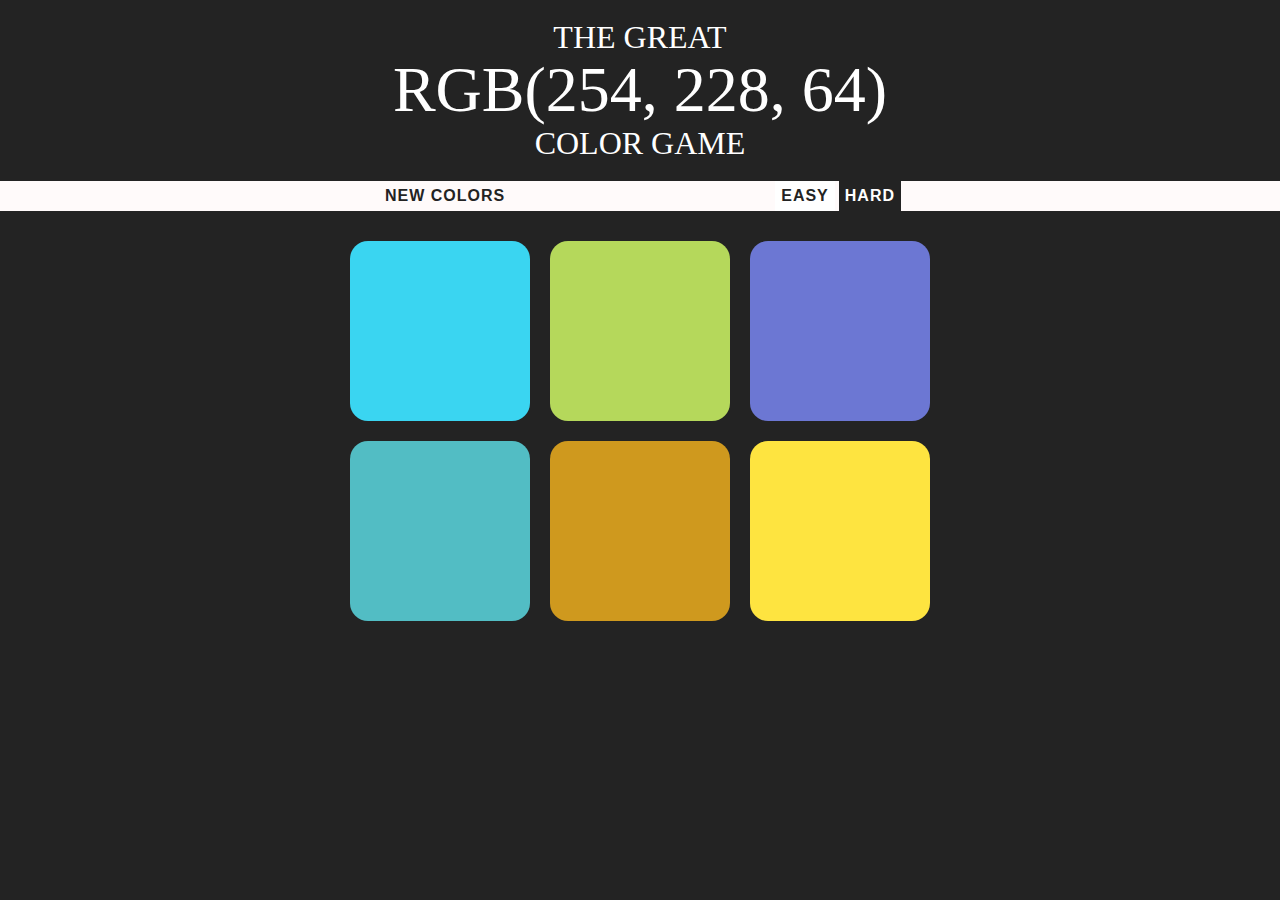
<file: index.html>
<!DOCTYPE html>
<html>
<head>
	<title>Color Game</title>
	<link rel="stylesheet" type="text/css" href="colorgame.css">
</head>
<body>

<h1> The Great <br> 
<span id="colorDisplay">RGB</span> 
<br> Color Game </h1>

<div id="stripe">
	<button id="reset">New Colors</button>
	<span id="message"></span>
	<button class="mode">Easy</button>
	<button class="selected mode">Hard</button>
</div>

<div id="container">
	<div class="square"></div>
	<div class="square"></div>
	<div class="square"></div>
	<div class="square"></div>
	<div class="square"></div>
	<div class="square"></div>
</div>

<script type="text/javascript" src="colorgame.js"></script>

</body>
</html>
</file>
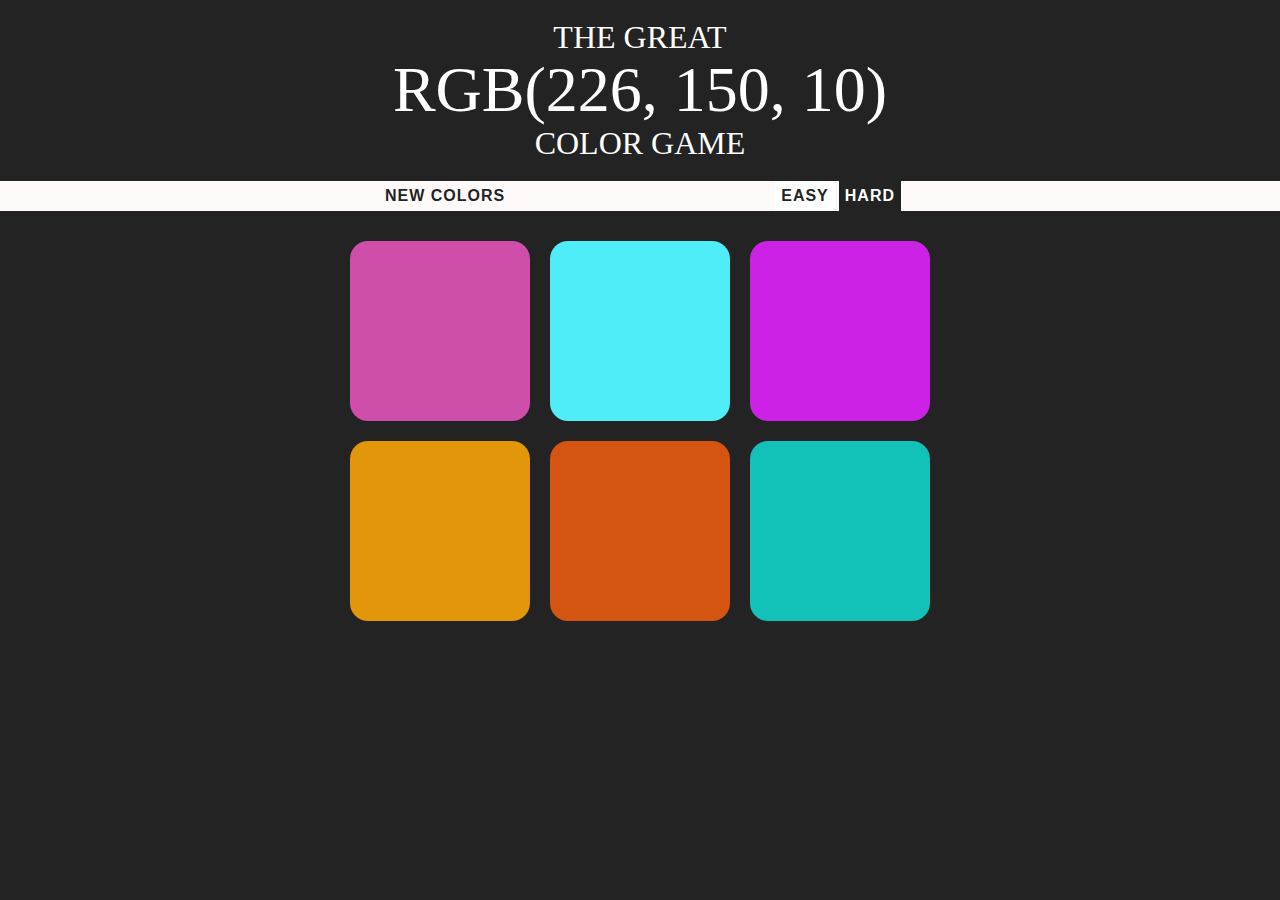
<file: colorgame.html>
<!DOCTYPE html>
<html>
<head>
	<title>Color Game</title>
	<link rel="stylesheet" type="text/css" href="colorgame.css">
</head>
<body>

<h1> The Great <br> 
<span id="colorDisplay">RGB</span> 
<br> Color Game </h1>

<div id="stripe">
	<button id="reset">New Colors</button>
	<span id="message"></span>
	<button class="mode">Easy</button>
	<button class="selected mode">Hard</button>
</div>

<div id="container">
	<div class="square"></div>
	<div class="square"></div>
	<div class="square"></div>
	<div class="square"></div>
	<div class="square"></div>
	<div class="square"></div>
</div>

<script type="text/javascript" src="colorgame.js"></script>

</body>
</html>
</file>
<file: colorgame.css>
body {
	background-color: #232323;
	margin: 0px;
	font-family: Verdana;

}

#container {
	max-width: 600px;
	margin: 20px auto;
}

.square {
	width: 30%;
	background-color: purple;
	padding-bottom: 30%;
	float:left;
	margin: 1.66%;
	transition: all 0.5s;
	-webkit-transition: all 0.5s;
	-moz-transition: all 0.5s;
	border-radius: 10%;
}

h1 {
	color: white;
	text-align: center;
	font-weight: normal;
	text-transform: uppercase;
	line-height: 1.1;
	margin: 0px;
	padding: 20px 0px;
	transition: all 0.5s;
	-webkit-transition: all 0.5s;
	-moz-transition: all 0.5s;
}

#colorDisplay {
	font-size: 200%;
}

#stripe {
	background-color: snow;
	height: 30px;
	text-align: center;
	color: black;
}

.selected {
	background-color: #232323;
	color: snow;
}

button {
	border: none;
	background: none;
	text-transform: uppercase;
	height: 100%;
	font-weight: 700;
	font-size: inherit;
	color: #232323;
	letter-spacing: 1px;
	transition: all 0.5s;
	-webkit-transition: all 0.5s;
	-moz-transition: all 0.5s;
	outline: none;
}

button:hover {
	color: snow;
	background-color: #232323;
	cursor: pointer;
}

#message {
	display: inline-block;
	width: 20%;
}
</file>
